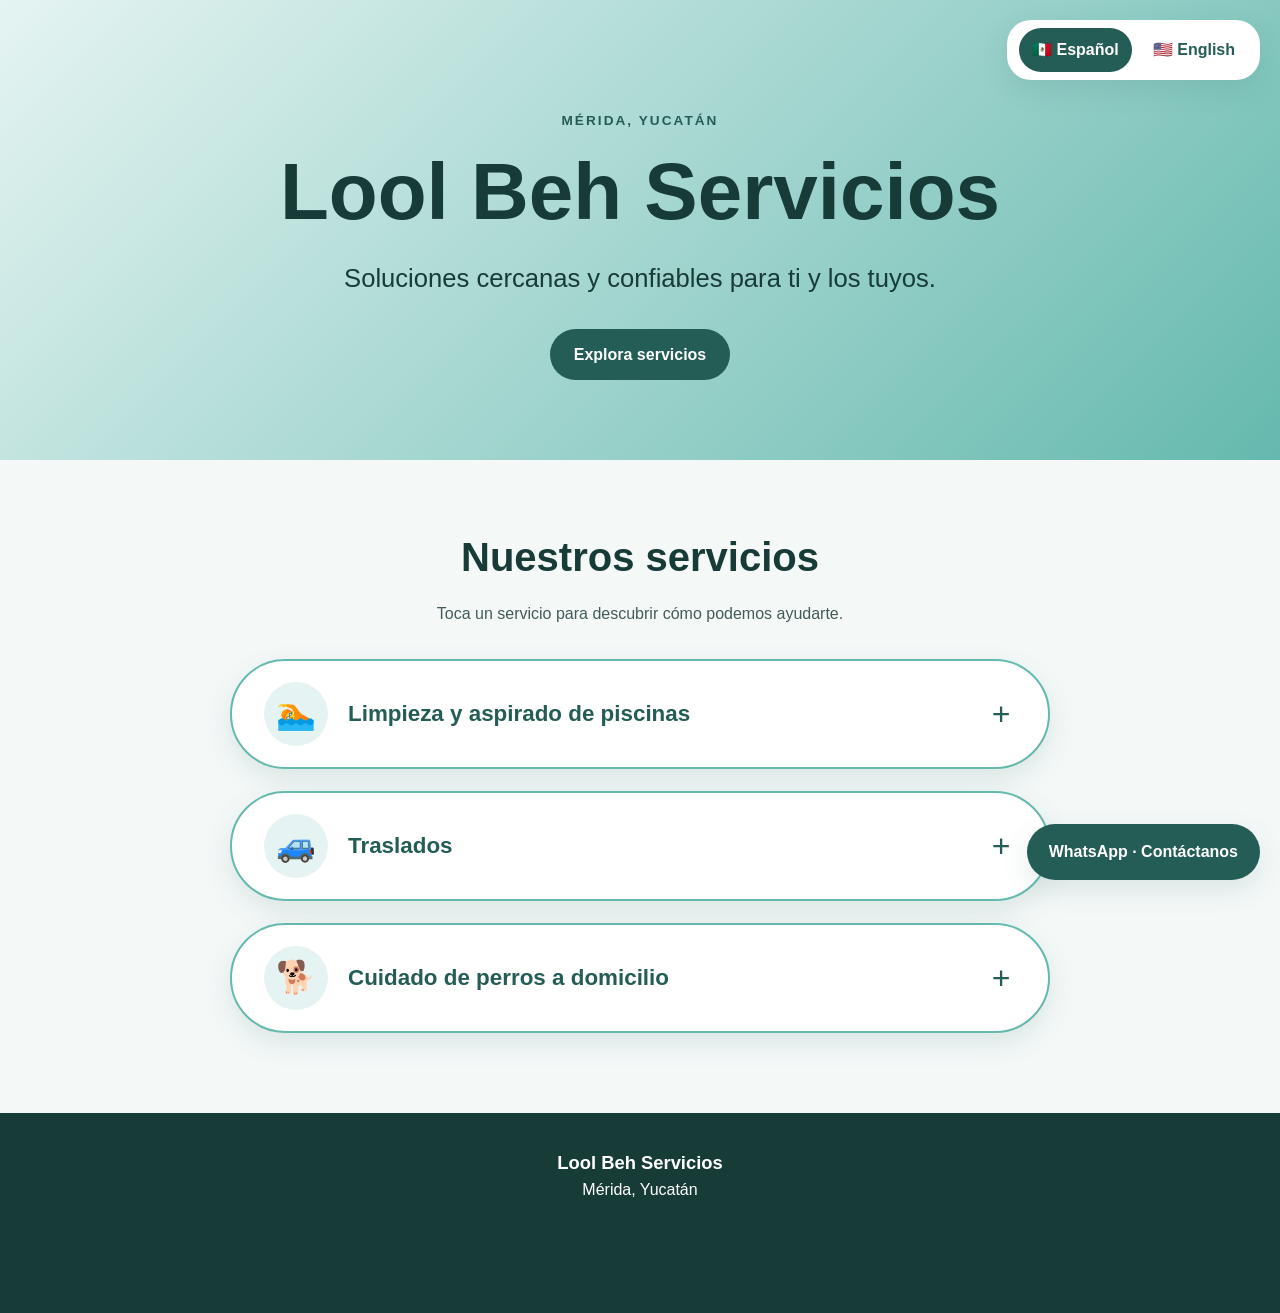
<file: index.html>
<!DOCTYPE html>
<html lang="es">
<head>
    <meta charset="UTF-8">
    <meta name="viewport" content="width=device-width, initial-scale=1.0">

    <meta
        name="description"
        content="Lool Beh Servicios en Mérida: limpieza de piscinas, traslados y cuidado de perros a domicilio."
    >

    <title>Lool Beh Servicios</title>

    <link rel="stylesheet" href="inicio.css">
    <script src="inicio.js" defer></script>
</head>



<body>
    <header class="portada">
        <nav class="selector-idioma" aria-label="Idioma / Language">
            <button
                type="button"
                class="idioma activo"
                data-idioma="es"
                aria-pressed="true"
                lang="es"
            >
                <span aria-hidden="true">🇲🇽</span> Español
            </button>

            <button
                type="button"
                class="idioma"
                data-idioma="en"
                aria-pressed="false"
                lang="en"
            >
                <span aria-hidden="true">🇺🇸</span> English
            </button>
        </nav>
        <div class="contenedor">
            <p class="portada__etiqueta">Mérida, Yucatán</p>

            <h1>Lool Beh Servicios</h1>

            <p class="portada__frase">
                Soluciones cercanas y confiables para ti y los tuyos.
            </p>

            <a class="boton" href="#servicios">
                Explora servicios
            </a>
        </div>
    </header>

    <main>
        <section
            class="servicios contenedor"
            id="servicios"
            aria-labelledby="titulo-servicios"
        >
            <h2 id="titulo-servicios">Nuestros servicios</h2>

            <p class="servicios__introduccion">
                Toca un servicio para descubrir cómo podemos ayudarte.
            </p>

            <div class="servicios__lista">

                <!-- PISCINAS -->
                <details class="servicio">
                    <summary class="servicio__ovalo">
                        <span class="servicio__icono" aria-hidden="true">
                            🏊
                        </span>

                        <span class="servicio__nombre">
                            Limpieza y aspirado de piscinas
                        </span>

                        <span class="servicio__indicador" aria-hidden="true">
                            +
                        </span>
                    </summary>

                    <div class="servicio__contenido">
                        <p>
                            Solicita una cotización según las dimensiones
                            y el estado de tu piscina.
                        </p>

                        <a class="boton" href="piscinas/index.html">
                            Ver servicio y cotizar
                        </a>
                    </div>
                </details>

                <!-- TRASLADOS -->
                <details class="servicio">
                    <summary class="servicio__ovalo">
                        <span class="servicio__icono" aria-hidden="true">
                            🚙
                        </span>

                        <span class="servicio__nombre">
                            Traslados
                        </span>

                        <span class="servicio__indicador" aria-hidden="true">
                            +
                        </span>
                    </summary>

                    <div class="servicio__contenido">
                        <p>
                            Traslados al aeropuerto, dentro de Mérida
                            y a destinos fuera de la ciudad.
                        </p>

                        <a class="boton" href="traslados/index.html">
                            Ver servicio y cotizar
                        </a>
                    </div>
                </details>

                <!-- CUIDADO DE PERROS -->
                <details class="servicio">
                    <summary class="servicio__ovalo">
                        <span class="servicio__icono" aria-hidden="true">
                            🐕
                        </span>

                        <span
                            class="servicio__nombre"
                            data-es="Cuidado de perros a domicilio"
                            data-en="In-home dog care"
                        >
                            Cuidado de perros a domicilio
                        </span>

                        <span class="servicio__indicador" aria-hidden="true">
                            +
                        </span>
                    </summary>

                    <div class="servicio__contenido">
                        <p
                            data-es="Cuando tú no puedes estar, te ayudamos a cuidarlos en su propio hogar."
                            data-en="When you can't be there, we help care for your dogs in their own home."
                        >
                            Cuando tú no puedes estar, te ayudamos
                            a cuidarlos en su propio hogar.
                        </p>

                        <p
                            data-es="Cuidado de perros por horas o por períodos más largos, según tus necesidades."
                            data-en="Dog care by the hour or for longer periods, tailored to your needs."
                        >
                            Cuidado de perros por horas o por períodos más largos, según tus necesidades.
                        </p>

                        <p
                            data-es="Incluimos una visita inicial para conocer a tu perro, revisar sus necesidades y valorar cómo se siente con Ananda."
                            data-en="We include an initial meet-and-greet to get to know your dog, discuss their needs and see how comfortable they feel with Ananda."
                        >
                            Incluimos una visita inicial para conocer a tu perro,
                            revisar sus necesidades y valorar cómo se siente
                            con Ananda.
                        </p>

                        <a
                            class="boton"
                            href="perros/index.html"
                            data-es="Ver cuidados y cotizar"
                            data-en="View care options and request a quote"
                        >
                            Ver cuidados y cotizar
                        </a>
                    </div>
                </details>

            </div>
        </section>
    </main>

    <footer class="pie">
        <div class="contenedor">
            <p><strong>Lool Beh Servicios</strong></p>
            <p>Mérida, Yucatán</p>
        </div>
    </footer>

    <button
        type="button"
        id="abrir-contacto"
        class="whatsapp-flotante"
        aria-haspopup="dialog"
        aria-controls="ventana-contacto"
    >
        WhatsApp · Contáctanos
    </button>

    <dialog
        id="ventana-contacto"
        class="ventana-contacto"
        aria-labelledby="titulo-contacto"
    >
        <button
            type="button"
            id="cerrar-contacto"
            class="contacto-cerrar"
            aria-label="Cerrar ventana de contacto"
        >
            ✕
        </button>

        <h2 id="titulo-contacto">¡Hola! ¿En qué podemos ayudarte?</h2>

        <p>
            Cuéntanos qué servicio necesitas o escribe tu consulta.
            Con gusto te atenderemos.
        </p>

        <p>
            También puedes
            <a id="explorar-servicios" href="#servicios">
                explorar nuestros servicios
            </a>
            en esta página para conocer más detalles.
        </p>

        <label for="consulta-contacto">Escribe aquí tu consulta</label>

        <textarea
            id="consulta-contacto"
            rows="4"
            maxlength="1500"
            placeholder="Por ejemplo: necesito un traslado al aeropuerto…"
        ></textarea>

        <div class="contacto-opciones">
            <a
                class="boton"
                data-contacto="jose"
                href="https://wa.me/527772755235"
                target="_blank"
                rel="noopener noreferrer"
            >
                WhatsApp con José Luis
            </a>

            <a
                class="boton"
                data-contacto="ananda"
                href="https://wa.me/525585375196"
                target="_blank"
                rel="noopener noreferrer"
            >
                WhatsApp con Ananda
            </a>
        </div>

        <p class="contacto-aviso">
            Podrás revisar el mensaje en WhatsApp antes de enviarlo.
        </p>
    </dialog> 
</body>
</html>
</file>
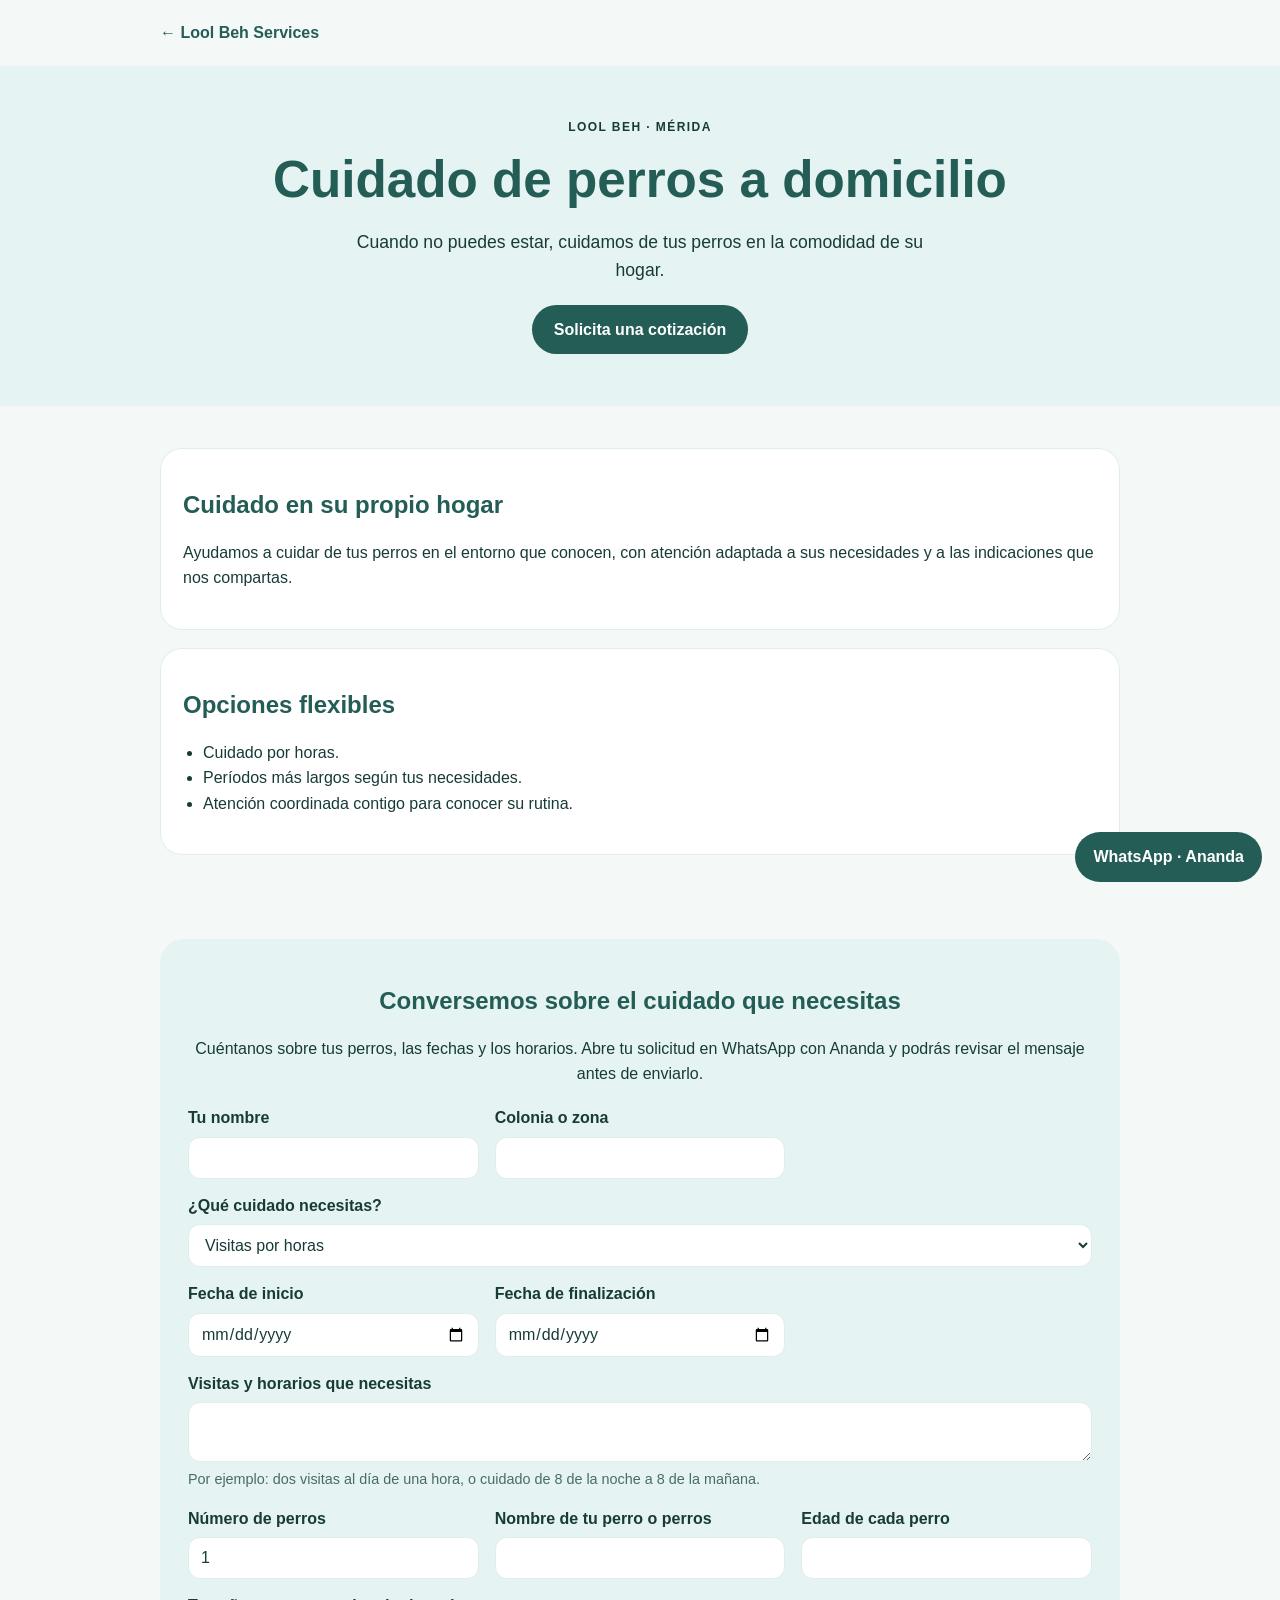
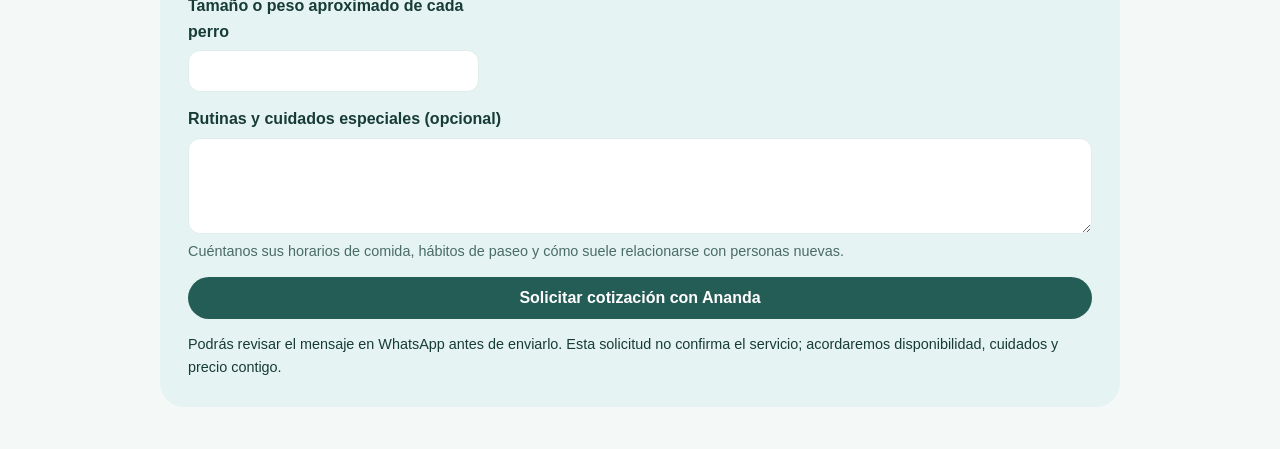
<file: perros/index.html>
<!DOCTYPE html>
<html lang="es">
<head>
  <meta charset="UTF-8">
  <meta name="viewport" content="width=device-width, initial-scale=1.0">
  <meta name="description" content="Cuidado de perros a domicilio en Mérida con Lool Beh Services.">
  <title>Cuidado de perros a domicilio | Lool Beh Services</title>
  <style>
    :root {
      --turquesa: #65b9ae;
      --turquesa-oscuro: #245c56;
      --turquesa-claro: #e5f4f2;
      --fondo: #f4f9f8;
      --texto: #173b37;
      --blanco: #ffffff;
      --borde: #dfeeea;
    }
    * { box-sizing: border-box; }
    body { margin: 0; background: var(--fondo); color: var(--texto); font-family: Arial, sans-serif; line-height: 1.6; }
    a { color: var(--turquesa-oscuro); }
    .contenedor { width: min(100% - 32px, 960px); margin: 0 auto; }
    .barra { display: flex; justify-content: space-between; align-items: center; gap: 16px; padding: 20px 0; flex-wrap: wrap; }
    .volver { font-weight: 700; text-decoration: none; }
    .portada { background: var(--turquesa-claro); padding: 52px 0; text-align: center; }
    h1, h2 { color: var(--turquesa-oscuro); line-height: 1.2; }
    h1 { font-size: clamp(2rem, 6vw, 3.2rem); margin: 0 0 18px; }
    .etiqueta { letter-spacing: 0.12em; text-transform: uppercase; font-size: 0.75rem; font-weight: 700; margin: 0 0 12px; }
    .subtitulo { max-width: 620px; margin: 0 auto 20px; font-size: 1.1rem; }
    .boton { display: inline-block; background: var(--turquesa-oscuro); color: var(--blanco); padding: 12px 22px; border-radius: 999px; text-decoration: none; font-weight: 700; }
    section { padding: 42px 0; }
    .flexbox { display: grid; gap: 18px; }
    .card { background: var(--blanco); border: 1px solid var(--borde); border-radius: 22px; padding: 22px; }
    .lista { padding-left: 20px; }
    .cta { background: var(--turquesa-claro); border-radius: 24px; padding: 28px; text-align: center; }
    .whatsapp { position: fixed; right: 18px; bottom: 18px; background: var(--turquesa-oscuro); color: var(--blanco); padding: 12px 18px; border-radius: 999px; text-decoration: none; font-weight: 700; z-index: 10; }
    button.boton { border: 0; cursor: pointer; font-family: inherit; font-size: inherit; }

    .formulario { display: grid; grid-template-columns: repeat(auto-fit, minmax(220px, 1fr)); gap: 14px 16px; text-align: left; margin-top: 18px; }
    .campo { display: grid; gap: 6px; align-content: start; }
    .campo.completo { grid-column: 1 / -1; }
    .formulario label { font-weight: 700; }
    .formulario input, .formulario select, .formulario textarea { width: 100%; padding: 11px 12px; border: 1px solid var(--borde); border-radius: 12px; background: var(--blanco); color: var(--texto); font-family: inherit; font-size: 1rem; }
    .formulario input:focus, .formulario select:focus, .formulario textarea:focus { outline: 2px solid var(--turquesa); outline-offset: 1px; }
    .formulario textarea { resize: vertical; }
    .ayuda { margin: 0; font-size: 0.9rem; color: #4a6b66; }
    .aviso { margin: 8px 0 0; font-size: 0.9rem; }

    @media (max-width: 600px) { .barra { justify-content: center; } }
  </style>
</head>
<body>
  <header>
    <div class="contenedor barra">
      <a class="volver" href="../index.html">← Lool Beh Services</a>
    </div>
  </header>

  <div class="portada">
    <div class="contenedor">
      <p class="etiqueta">Lool Beh · Mérida</p>
      <h1>Cuidado de perros a domicilio</h1>
      <p class="subtitulo">Cuando no puedes estar, cuidamos de tus perros en la comodidad de su hogar.</p>
      <a class="boton" href="#cotizar">Solicita una cotización</a>
    </div>
  </div>

  <main class="contenedor">
    <section>
      <div class="flexbox">
        <div class="card">
          <h2>Cuidado en su propio hogar</h2>
          <p>Ayudamos a cuidar de tus perros en el entorno que conocen, con atención adaptada a sus necesidades y a las indicaciones que nos compartas.</p>
        </div>
        <div class="card">
          <h2>Opciones flexibles</h2>
          <ul class="lista">
            <li>Cuidado por horas.</li>
            <li>Períodos más largos según tus necesidades.</li>
            <li>Atención coordinada contigo para conocer su rutina.</li>
          </ul>
        </div>
      </div>
    </section>

    <section id="cotizar">
      <div class="cta">
        <h2>Conversemos sobre el cuidado que necesitas</h2>
        <p>Cuéntanos sobre tus perros, las fechas y los horarios. Abre tu solicitud en WhatsApp con Ananda y podrás revisar el mensaje antes de enviarlo.</p>

        <form id="formulario-perros" class="formulario">
          <div class="campo">
            <label for="nombre">Tu nombre</label>
            <input id="nombre" name="nombre" autocomplete="name" maxlength="80" required>
          </div>

          <div class="campo">
            <label for="colonia">Colonia o zona</label>
            <input id="colonia" name="colonia" maxlength="150" required>
          </div>

          <div class="campo completo">
            <label for="modalidad">¿Qué cuidado necesitas?</label>
            <select id="modalidad" name="modalidad">
              <option value="visitas">Visitas por horas</option>
              <option value="nocturno">Cuidado nocturno en mi domicilio</option>
              <option value="ambos">Ambas modalidades</option>
            </select>
          </div>

          <div class="campo">
            <label for="fecha-inicio">Fecha de inicio</label>
            <input id="fecha-inicio" name="inicio" type="date" required>
          </div>

          <div class="campo">
            <label for="fecha-fin">Fecha de finalización</label>
            <input id="fecha-fin" name="fin" type="date" required>
          </div>

          <div class="campo completo">
            <label for="horarios">Visitas y horarios que necesitas</label>
            <textarea id="horarios" name="horarios" rows="2" maxlength="400" aria-describedby="ayuda-horarios" required></textarea>
            <p class="ayuda" id="ayuda-horarios">Por ejemplo: dos visitas al día de una hora, o cuidado de 8 de la noche a 8 de la mañana.</p>
          </div>

          <div class="campo">
            <label for="cantidad">Número de perros</label>
            <input id="cantidad" name="cantidad" type="number" min="1" step="1" value="1" required>
          </div>

          <div class="campo">
            <label for="nombres-perros">Nombre de tu perro o perros</label>
            <input id="nombres-perros" name="perros" maxlength="200" required>
          </div>

          <div class="campo">
            <label for="edades">Edad de cada perro</label>
            <input id="edades" name="edades" maxlength="200" required>
          </div>

          <div class="campo">
            <label for="tamanos">Tamaño o peso aproximado de cada perro</label>
            <input id="tamanos" name="tamanos" maxlength="200" required>
          </div>

          <div class="campo completo">
            <label for="cuidados">Rutinas y cuidados especiales (opcional)</label>
            <textarea id="cuidados" name="cuidados" rows="4" maxlength="1000" aria-describedby="ayuda-cuidados"></textarea>
            <p class="ayuda" id="ayuda-cuidados">Cuéntanos sus horarios de comida, hábitos de paseo y cómo suele relacionarse con personas nuevas.</p>
          </div>

          <div class="campo completo">
            <button class="boton" type="submit">Solicitar cotización con Ananda</button>
            <p class="aviso">Podrás revisar el mensaje en WhatsApp antes de enviarlo. Esta solicitud no confirma el servicio; acordaremos disponibilidad, cuidados y precio contigo.</p>
          </div>
        </form>
      </div>
    </section>
  </main>

  <a class="whatsapp" href="https://wa.me/525585375196?text=Hola%20Ananda%2C%20quisiera%20consultar%20sobre%20el%20cuidado%20de%20perros%20a%20domicilio." target="_blank" rel="noopener noreferrer">WhatsApp · Ananda</a>

  <script>
    const numeroAnanda = "525585375196";
    const formularioPerros = document.getElementById("formulario-perros");
    const fechaInicio = document.getElementById("fecha-inicio");
    const fechaFin = document.getElementById("fecha-fin");

    /* No permitir fechas anteriores a hoy */
    const hoy = new Date();
    const anio = hoy.getFullYear();
    const mes = String(hoy.getMonth() + 1).padStart(2, "0");
    const dia = String(hoy.getDate()).padStart(2, "0");
    fechaInicio.min = `${anio}-${mes}-${dia}`;

    function validarFechas() {
      fechaFin.setCustomValidity("");
      fechaFin.min = fechaInicio.value;

      if (
        fechaInicio.value &&
        fechaFin.value &&
        fechaFin.value < fechaInicio.value
      ) {
        fechaFin.setCustomValidity(
          "La fecha final debe ser igual o posterior a la fecha de inicio."
        );
      }
    }

    fechaInicio.addEventListener("input", validarFechas);
    fechaFin.addEventListener("input", validarFechas);

    function formatearFecha(valor) {
      const partes = valor.split("-");
      return `${partes[2]}/${partes[1]}/${partes[0]}`;
    }

    formularioPerros.addEventListener("submit", (evento) => {
      evento.preventDefault();
      validarFechas();

      if (!formularioPerros.reportValidity()) {
        return;
      }

      const valor = (id) => document.getElementById(id).value.trim();
      const selector = document.getElementById("modalidad");
      const modalidad =
        selector.options[selector.selectedIndex].textContent.trim();

      const lineas = [
        "Hola Ananda, quisiera cotizar el cuidado de mis perros a domicilio.",
        "",
        `Mi nombre: ${valor("nombre")}`,
        `Colonia o zona: ${valor("colonia")}`,
        `Modalidad: ${modalidad}`,
        `Inicio: ${formatearFecha(valor("fecha-inicio"))}`,
        `Finalización: ${formatearFecha(valor("fecha-fin"))}`,
        `Visitas y horarios: ${valor("horarios")}`,
        `Número de perros: ${valor("cantidad")}`,
        `Nombres: ${valor("nombres-perros")}`,
        `Edades: ${valor("edades")}`,
        `Tamaños o pesos: ${valor("tamanos")}`
      ];

      if (valor("cuidados")) {
        lineas.push(`Rutinas y cuidados especiales: ${valor("cuidados")}`);
      }

      const mensaje = encodeURIComponent(lineas.join("\n"));
      window.open(
        `https://wa.me/${numeroAnanda}?text=${mensaje}`,
        "_blank",
        "noopener,noreferrer"
      );
      formularioPerros.reset();
      document.getElementById("cantidad").value = "1";
    });
  </script>
</body>
</html>
</file>
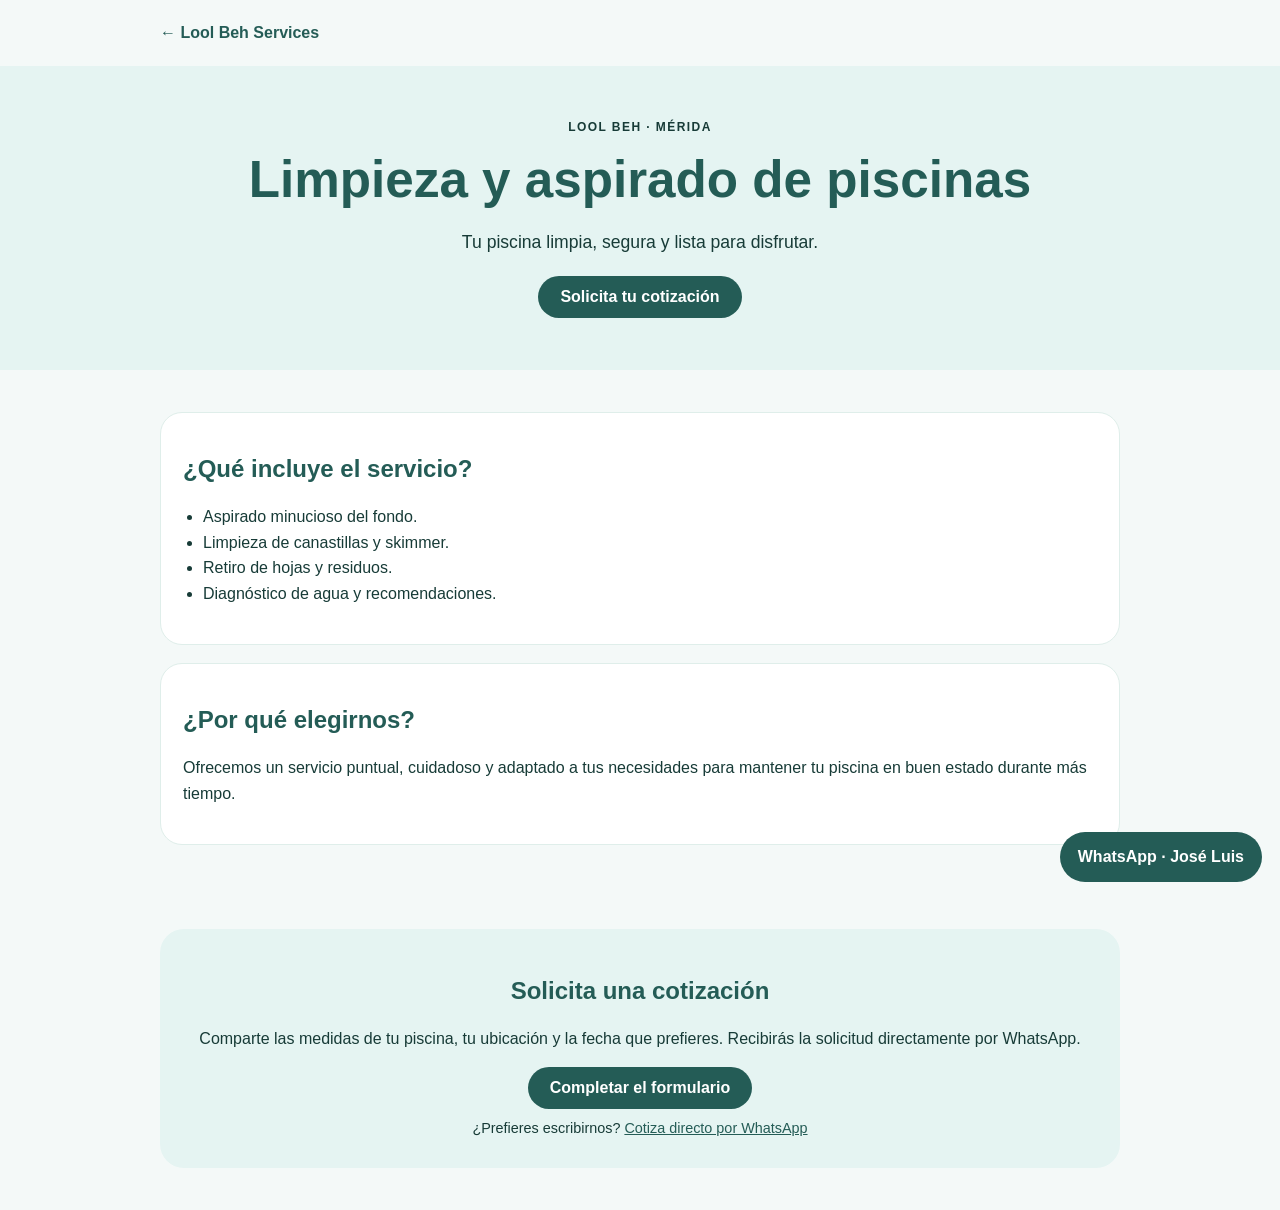
<file: piscinas/index.html>
<!DOCTYPE html>
<html lang="es">
<head>
  <meta charset="UTF-8">
  <meta name="viewport" content="width=device-width, initial-scale=1.0">
  <meta name="description" content="Limpieza y aspirado de piscinas en Mérida con Lool Beh Services.">
  <title>Limpieza de piscinas | Lool Beh Services</title>
  <style>
    :root {
      --turquesa: #65b9ae;
      --turquesa-oscuro: #245c56;
      --turquesa-claro: #e5f4f2;
      --fondo: #f4f9f8;
      --texto: #173b37;
      --blanco: #ffffff;
      --borde: #dfeeea;
    }
    * { box-sizing: border-box; }
    body {
      margin: 0;
      background: var(--fondo);
      color: var(--texto);
      font-family: Arial, sans-serif;
      line-height: 1.6;
    }
    a { color: var(--turquesa-oscuro); }
    .contenedor { width: min(100% - 32px, 960px); margin: 0 auto; }
    .barra { display: flex; justify-content: space-between; align-items: center; gap: 16px; padding: 20px 0; flex-wrap: wrap; }
    .volver { font-weight: 700; text-decoration: none; }
    .portada { background: var(--turquesa-claro); padding: 52px 0; text-align: center; }
    h1, h2, h3 { color: var(--turquesa-oscuro); line-height: 1.2; }
    h1 { font-size: clamp(2rem, 6vw, 3.2rem); margin: 0 0 18px; }
    .etiqueta { letter-spacing: 0.12em; text-transform: uppercase; font-size: 0.75rem; font-weight: 700; margin: 0 0 12px; }
    .subtitulo { max-width: 620px; margin: 0 auto 20px; font-size: 1.1rem; }
    .boton { display: inline-block; background: var(--turquesa-oscuro); color: var(--blanco); padding: 12px 22px; border-radius: 999px; text-decoration: none; font-weight: 700; }
    section { padding: 42px 0; }
    .flexbox { display: grid; gap: 18px; }
    .card { background: var(--blanco); border: 1px solid var(--borde); border-radius: 22px; padding: 22px; }
    .lista { padding-left: 20px; }
    .cta { background: var(--turquesa-claro); border-radius: 24px; padding: 28px; text-align: center; }
    .whatsapp { position: fixed; right: 18px; bottom: 18px; background: var(--turquesa-oscuro); color: var(--blanco); padding: 12px 18px; border-radius: 999px; text-decoration: none; font-weight: 700; z-index: 10; }
    button.boton, button.whatsapp { border: 0; cursor: pointer; font-family: inherit; font-size: inherit; }

    .formulario { display: grid; grid-template-columns: repeat(auto-fit, minmax(220px, 1fr)); gap: 14px 16px; text-align: left; margin-top: 18px; }
    .campo { display: grid; gap: 6px; align-content: start; }
    .campo.completo, .formulario fieldset { grid-column: 1 / -1; }
    .formulario label { font-weight: 700; }
    .formulario input, .formulario select, .formulario textarea { width: 100%; padding: 11px 12px; border: 1px solid var(--borde); border-radius: 12px; background: var(--blanco); color: var(--texto); font-family: inherit; font-size: 1rem; }
    .formulario input:focus, .formulario select:focus, .formulario textarea:focus { outline: 2px solid var(--turquesa); outline-offset: 1px; }
    .formulario textarea { resize: vertical; }
    .formulario fieldset { border: 1px solid var(--borde); border-radius: 16px; padding: 14px; margin: 0; display: grid; grid-template-columns: repeat(auto-fit, minmax(130px, 1fr)); gap: 12px; }
    .formulario legend { font-weight: 700; grid-column: 1 / -1; padding: 0 4px; }
    .ayuda { margin: 0; font-size: 0.9rem; color: #4a6b66; }
    .aviso { margin: 8px 0 0; font-size: 0.9rem; }

    .modal { position: fixed; inset: 0; z-index: 60; display: none; align-items: center; justify-content: center; padding: 16px; background: rgba(23, 59, 55, 0.55); overflow-y: auto; }
    .modal.activo { display: flex; }
    .modal__contenido { position: relative; background: var(--blanco); width: min(100%, 560px); border-radius: 22px; padding: 26px; max-height: calc(100vh - 32px); overflow-y: auto; }
    .modal__contenido h2 { margin-top: 0; }
    .modal__cerrar { position: absolute; top: 8px; right: 12px; border: 0; background: none; font-size: 1.8rem; line-height: 1; cursor: pointer; color: var(--texto); padding: 4px 8px; }

    @media (max-width: 600px) { .barra { justify-content: center; } }
  </style>
</head>
<body>
  <header>
    <div class="contenedor barra">
      <a class="volver" href="../index.html">← Lool Beh Services</a>
    </div>
  </header>

  <div class="portada">
    <div class="contenedor">
      <p class="etiqueta">Lool Beh · Mérida</p>
      <h1>Limpieza y aspirado de piscinas</h1>
      <p class="subtitulo">Tu piscina limpia, segura y lista para disfrutar.</p>
      <button class="boton" type="button" data-abrir-cotizacion>Solicita tu cotización</button>
    </div>
  </div>

  <main class="contenedor">
    <section>
      <div class="flexbox">
        <div class="card">
          <h2>¿Qué incluye el servicio?</h2>
          <ul class="lista">
            <li>Aspirado minucioso del fondo.</li>
            <li>Limpieza de canastillas y skimmer.</li>
            <li>Retiro de hojas y residuos.</li>
            <li>Diagnóstico de agua y recomendaciones.</li>
          </ul>
        </div>

        <div class="card">
          <h2>¿Por qué elegirnos?</h2>
          <p>Ofrecemos un servicio puntual, cuidadoso y adaptado a tus necesidades para mantener tu piscina en buen estado durante más tiempo.</p>
        </div>
      </div>
    </section>

    <section id="cotizar">
      <div class="cta">
        <h2>Solicita una cotización</h2>
        <p>Comparte las medidas de tu piscina, tu ubicación y la fecha que prefieres. Recibirás la solicitud directamente por WhatsApp.</p>
        <button class="boton" type="button" data-abrir-cotizacion>Completar el formulario</button>
        <p class="aviso">¿Prefieres escribirnos? <a href="https://wa.me/527772755235?text=Hola%20Jose%2C%20quisiera%20cotizar%20el%20servicio%20de%20piscina." target="_blank" rel="noopener noreferrer">Cotiza directo por WhatsApp</a></p>
      </div>
    </section>
  </main>

  <!-- FORMULARIO DE COTIZACIÓN -->
  <div id="modal-cotizacion" class="modal" role="dialog" aria-modal="true" aria-labelledby="titulo-modal">
    <div class="modal__contenido">
      <button id="cerrar-cotizacion" class="modal__cerrar" type="button" aria-label="Cerrar formulario">&times;</button>

      <h2 id="titulo-modal">Hola, soy José Luis</h2>
      <p>Soy el responsable de Lool Beh Piscinas. Será un gusto conocer las necesidades de tu piscina y ofrecerte una atención cercana, puntual y personalizada.</p>
      <p>Completa los siguientes datos y recibiré tu solicitud directamente por WhatsApp.</p>

      <form id="formulario-cotizacion">
        <div class="campo">
          <label for="nombre">Nombre</label>
          <input id="nombre" name="nombre" type="text" placeholder="Escribe tu nombre" autocomplete="name" required>
        </div>

        <fieldset class="grupo-medidas">
          <legend>Medidas aproximadas de la piscina</legend>

          <div class="campo">
            <label for="largo">Largo</label>
            <input id="largo" name="largo" type="number" min="1" step="0.1" placeholder="Metros" required>
          </div>

          <div class="campo">
            <label for="ancho">Ancho</label>
            <input id="ancho" name="ancho" type="number" min="1" step="0.1" placeholder="Metros" required>
          </div>

          <div class="campo">
            <label for="profundidad">Profundidad</label>
            <input id="profundidad" name="profundidad" type="number" min="0.1" step="0.1" placeholder="Metros" required>
          </div>
        </fieldset>

        <div class="campo completo">
          <label for="ubicacion">Colonia o ubicación</label>
          <input id="ubicacion" name="ubicacion" type="text" placeholder="Ejemplo: García Ginerés, Mérida" required>
        </div>

        <div class="campo">
          <label for="fecha">Fecha preferida</label>
          <input id="fecha" name="fecha" type="date" required>
        </div>

        <div class="campo">
          <label for="horario">Horario aproximado</label>
          <select id="horario" name="horario" required>
            <option value="">Selecciona un horario</option>
            <option value="morning">Por la mañana</option>
            <option value="midday">Al mediodía</option>
            <option value="afternoon">Por la tarde</option>
            <option value="flexible">Tengo horario flexible</option>
          </select>
        </div>

        <div class="campo completo">
          <label for="comentarios">Comentarios adicionales</label>
          <textarea id="comentarios" name="comentarios" rows="4" placeholder="Cuéntame brevemente cómo se encuentra tu piscina"></textarea>
        </div>

        <div class="campo completo">
          <button class="boton" type="submit">Enviar solicitud por WhatsApp</button>
          <p class="aviso">La fecha y el horario estarán sujetos a confirmación. Podrás revisar el mensaje antes de enviarlo.</p>
        </div>
      </form>
    </div>
  </div>

  <a class="whatsapp" href="https://wa.me/527772755235?text=Hola%20Jose%2C%20quisiera%20cotizar%20mi%20piscina." target="_blank" rel="noopener noreferrer">WhatsApp · José Luis</a>

  <script src="script.js"></script>
</body>
</html>
</file>
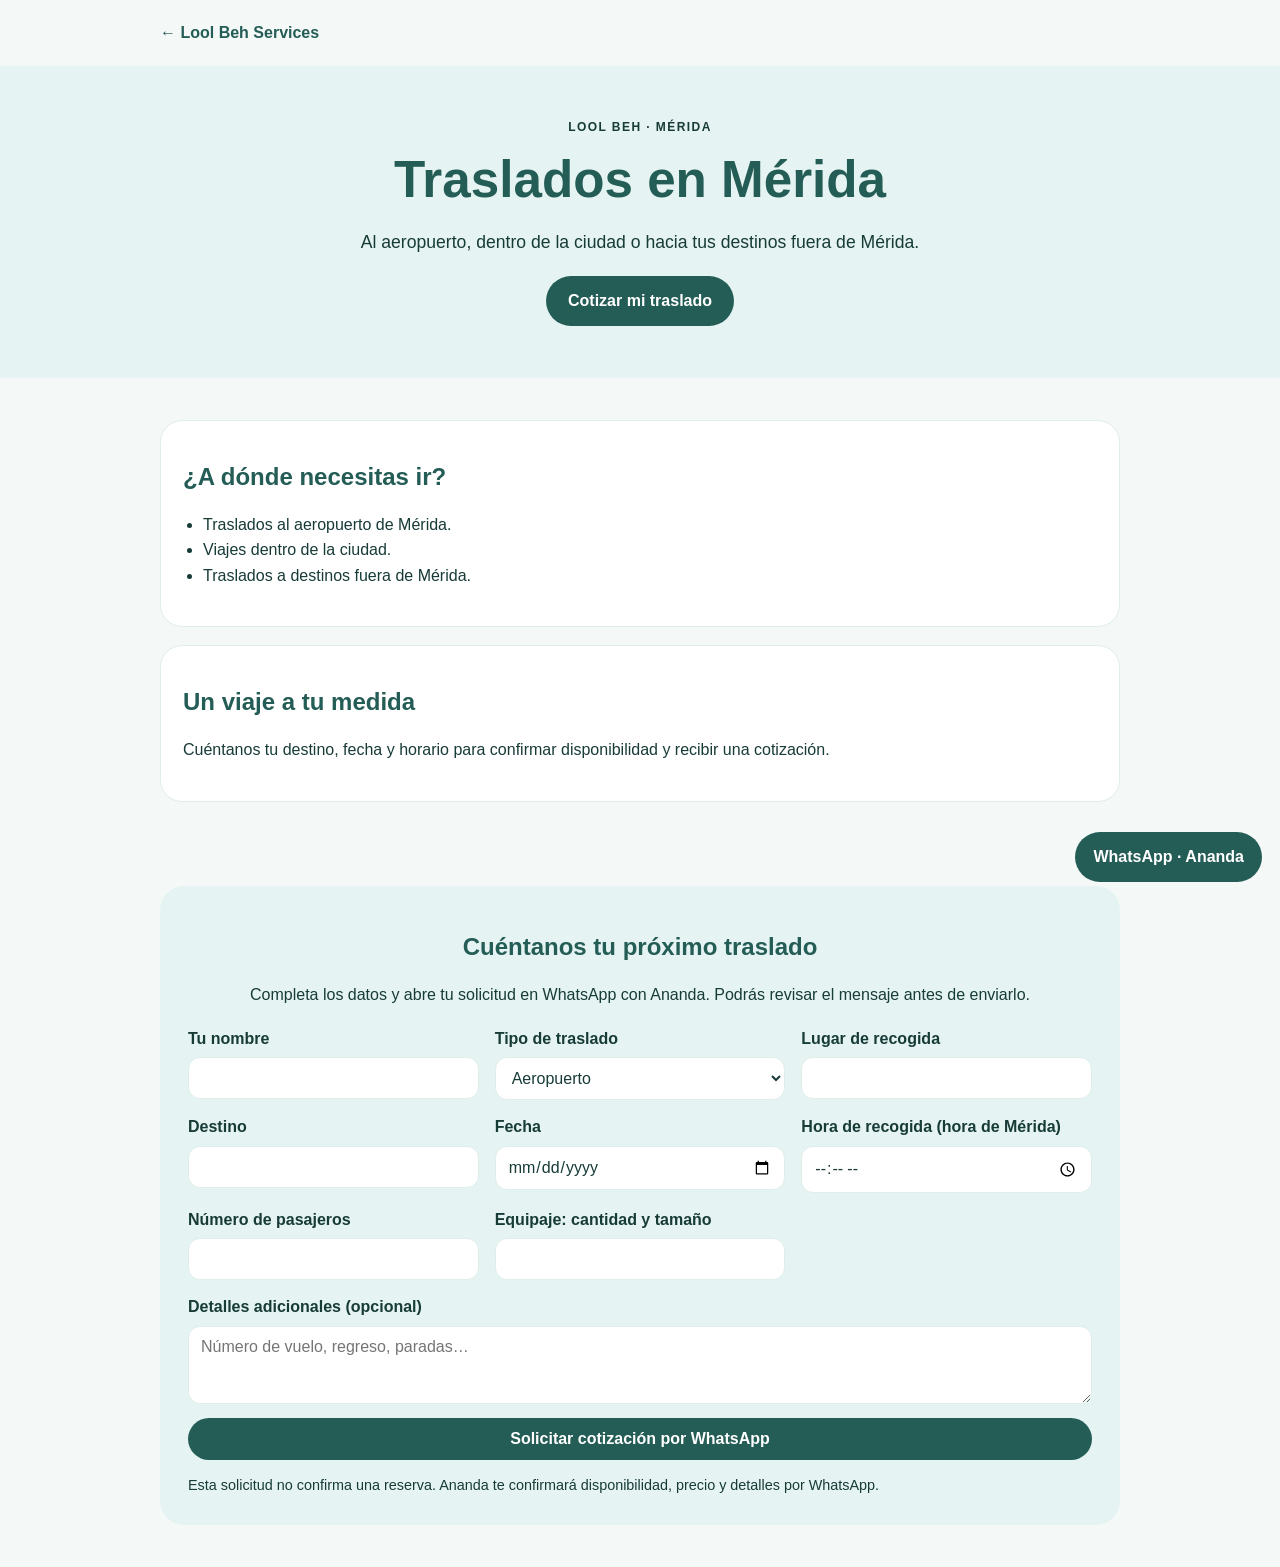
<file: traslados/index.html>
<!DOCTYPE html>
<html lang="es">
<head>
  <meta charset="UTF-8">
  <meta name="viewport" content="width=device-width, initial-scale=1.0">
  <meta name="description" content="Traslados al aeropuerto, dentro y fuera de Mérida con Lool Beh Services.">
  <title>Traslados en Mérida | Lool Beh Services</title>
  <style>
    :root {
      --turquesa: #65b9ae;
      --turquesa-oscuro: #245c56;
      --turquesa-claro: #e5f4f2;
      --fondo: #f4f9f8;
      --texto: #173b37;
      --blanco: #ffffff;
      --borde: #dfeeea;
    }
    * { box-sizing: border-box; }
    body { margin: 0; background: var(--fondo); color: var(--texto); font-family: Arial, sans-serif; line-height: 1.6; }
    a { color: var(--turquesa-oscuro); }
    .contenedor { width: min(100% - 32px, 960px); margin: 0 auto; }
    .barra { display: flex; justify-content: space-between; align-items: center; gap: 16px; padding: 20px 0; flex-wrap: wrap; }
    .volver { font-weight: 700; text-decoration: none; }
    .portada { background: var(--turquesa-claro); padding: 52px 0; text-align: center; }
    h1, h2 { color: var(--turquesa-oscuro); line-height: 1.2; }
    h1 { font-size: clamp(2rem, 6vw, 3.2rem); margin: 0 0 18px; }
    .etiqueta { letter-spacing: 0.12em; text-transform: uppercase; font-size: 0.75rem; font-weight: 700; margin: 0 0 12px; }
    .subtitulo { max-width: 620px; margin: 0 auto 20px; font-size: 1.1rem; }
    .boton { display: inline-block; background: var(--turquesa-oscuro); color: var(--blanco); padding: 12px 22px; border-radius: 999px; text-decoration: none; font-weight: 700; }
    section { padding: 42px 0; }
    .flexbox { display: grid; gap: 18px; }
    .card { background: var(--blanco); border: 1px solid var(--borde); border-radius: 22px; padding: 22px; }
    .lista { padding-left: 20px; }
    .cta { background: var(--turquesa-claro); border-radius: 24px; padding: 28px; text-align: center; }
    .whatsapp { position: fixed; right: 18px; bottom: 18px; background: var(--turquesa-oscuro); color: var(--blanco); padding: 12px 18px; border-radius: 999px; text-decoration: none; font-weight: 700; z-index: 10; }
    button.boton { border: 0; cursor: pointer; font-family: inherit; font-size: inherit; }

    .formulario { display: grid; grid-template-columns: repeat(auto-fit, minmax(220px, 1fr)); gap: 14px 16px; text-align: left; margin-top: 18px; }
    .campo { display: grid; gap: 6px; align-content: start; }
    .campo.completo { grid-column: 1 / -1; }
    .formulario label { font-weight: 700; }
    .formulario input, .formulario select, .formulario textarea { width: 100%; padding: 11px 12px; border: 1px solid var(--borde); border-radius: 12px; background: var(--blanco); color: var(--texto); font-family: inherit; font-size: 1rem; }
    .formulario input:focus, .formulario select:focus, .formulario textarea:focus { outline: 2px solid var(--turquesa); outline-offset: 1px; }
    .formulario textarea { resize: vertical; }
    .ayuda { margin: 0; font-size: 0.9rem; color: #4a6b66; }
    .aviso { margin: 8px 0 0; font-size: 0.9rem; }

    @media (max-width: 600px) { .barra { justify-content: center; } }
  </style>
</head>
<body>
  <header>
    <div class="contenedor barra">
      <a class="volver" href="../index.html">← Lool Beh Services</a>
    </div>
  </header>

  <div class="portada">
    <div class="contenedor">
      <p class="etiqueta">Lool Beh · Mérida</p>
      <h1>Traslados en Mérida</h1>
      <p class="subtitulo">Al aeropuerto, dentro de la ciudad o hacia tus destinos fuera de Mérida.</p>
      <a class="boton" href="#cotizar">Cotizar mi traslado</a>
    </div>
  </div>

  <main class="contenedor">
    <section>
      <div class="flexbox">
        <div class="card">
          <h2>¿A dónde necesitas ir?</h2>
          <ul class="lista">
            <li>Traslados al aeropuerto de Mérida.</li>
            <li>Viajes dentro de la ciudad.</li>
            <li>Traslados a destinos fuera de Mérida.</li>
          </ul>
        </div>
        <div class="card">
          <h2>Un viaje a tu medida</h2>
          <p>Cuéntanos tu destino, fecha y horario para confirmar disponibilidad y recibir una cotización.</p>
        </div>
      </div>
    </section>

    <section id="cotizar">
      <div class="cta">
        <h2>Cuéntanos tu próximo traslado</h2>
        <p>Completa los datos y abre tu solicitud en WhatsApp con Ananda. Podrás revisar el mensaje antes de enviarlo.</p>

        <form id="formulario-traslado" class="formulario">
          <div class="campo">
            <label for="nombre">Tu nombre</label>
            <input id="nombre" name="nombre" autocomplete="name" maxlength="80" required>
          </div>

          <div class="campo">
            <label for="tipo">Tipo de traslado</label>
            <select id="tipo" name="tipo">
              <option value="aeropuerto">Aeropuerto</option>
              <option value="ciudad">Dentro de Mérida</option>
              <option value="fuera">Fuera de la ciudad</option>
            </select>
          </div>

          <div class="campo">
            <label for="origen">Lugar de recogida</label>
            <input id="origen" name="origen" maxlength="200" required>
          </div>

          <div class="campo">
            <label for="destino">Destino</label>
            <input id="destino" name="destino" maxlength="200" required>
          </div>

          <div class="campo">
            <label for="fecha">Fecha</label>
            <input id="fecha" name="fecha" type="date" required>
          </div>

          <div class="campo">
            <label for="hora">Hora de recogida (hora de Mérida)</label>
            <input id="hora" name="hora" type="time" required>
          </div>

          <div class="campo">
            <label for="pasajeros">Número de pasajeros</label>
            <input id="pasajeros" name="pasajeros" type="number" min="1" step="1" required>
          </div>

          <div class="campo">
            <label for="equipaje">Equipaje: cantidad y tamaño</label>
            <input id="equipaje" name="equipaje" maxlength="200" required>
          </div>

          <div class="campo completo">
            <label for="notas">Detalles adicionales (opcional)</label>
            <textarea id="notas" name="notas" rows="3" maxlength="700" placeholder="Número de vuelo, regreso, paradas…"></textarea>
          </div>

          <div class="campo completo">
            <button class="boton" type="submit">Solicitar cotización por WhatsApp</button>
            <p class="aviso">Esta solicitud no confirma una reserva. Ananda te confirmará disponibilidad, precio y detalles por WhatsApp.</p>
          </div>
        </form>
      </div>
    </section>
  </main>

  <a class="whatsapp" href="https://wa.me/525585375196?text=Hola%20Ananda%2C%20quisiera%20consultar%20un%20traslado." target="_blank" rel="noopener noreferrer">WhatsApp · Ananda</a>

  <script>
    const numeroWhatsApp = "525585375196";
    const formularioTraslado = document.getElementById("formulario-traslado");

    /* No permitir fechas anteriores a hoy */
    const hoy = new Date();
    const anio = hoy.getFullYear();
    const mes = String(hoy.getMonth() + 1).padStart(2, "0");
    const dia = String(hoy.getDate()).padStart(2, "0");
    document.getElementById("fecha").min = `${anio}-${mes}-${dia}`;

    formularioTraslado.addEventListener("submit", (evento) => {
      evento.preventDefault();

      const valor = (id) => document.getElementById(id).value.trim();
      const selectorTipo = document.getElementById("tipo");
      const tipo = selectorTipo.options[selectorTipo.selectedIndex].text;

      const partes = valor("fecha").split("-");
      const fecha = `${partes[2]}/${partes[1]}/${partes[0]}`;

      const lineas = [
        "Hola Ananda, quisiera cotizar un traslado con Lool Beh.",
        "",
        `Nombre: ${valor("nombre")}`,
        `Tipo de traslado: ${tipo}`,
        `Recogida: ${valor("origen")}`,
        `Destino: ${valor("destino")}`,
        `Fecha: ${fecha}`,
        `Hora de recogida (Mérida): ${valor("hora")}`,
        `Pasajeros: ${valor("pasajeros")}`,
        `Equipaje: ${valor("equipaje")}`
      ];

      if (valor("notas")) {
        lineas.push(`Detalles: ${valor("notas")}`);
      }

      const url =
        `https://wa.me/${numeroWhatsApp}?text=${encodeURIComponent(lineas.join("\n"))}`;

      window.open(url, "_blank", "noopener,noreferrer");
      formularioTraslado.reset();
    });
  </script>
</body>
</html>
</file>
<file: inicio.css>
/* COLORES Y CONFIGURACIÓN */

:root {
    --turquesa: #65b9ae;
    --turquesa-oscuro: #245c56;
    --turquesa-claro: #e5f4f2;
    --texto: #173b37;
    --texto-secundario: #425b58;
    --blanco: #ffffff;
    --fondo: #f4f9f8;
    --sombra: 0 10px 28px rgba(36, 92, 86, 0.12);
}

* {
    box-sizing: border-box;
    margin: 0;
    padding: 0;
}

html {
    scroll-behavior: smooth;
}

body {
    background: var(--fondo);
    color: var(--texto);
    font-family:
        -apple-system, BlinkMacSystemFont, "Segoe UI",
        Roboto, Helvetica, Arial, sans-serif;
    line-height: 1.6;
}

.contenedor {
    width: min(100% - 40px, 1000px);
    margin-inline: auto;
}

/* CABECERA */

.portada {
    padding: 80px 0;
    background: linear-gradient(
        135deg,
        var(--turquesa-claro),
        var(--turquesa)
    );
    text-align: center;
}

.portada__etiqueta {
    margin-bottom: 16px;
    color: var(--turquesa-oscuro);
    font-size: 0.85rem;
    font-weight: 800;
    letter-spacing: 0.15em;
    text-transform: uppercase;
}

.portada h1 {
    margin-bottom: 22px;
    font-size: clamp(2.5rem, 8vw, 5rem);
    line-height: 1.1;
    overflow-wrap: anywhere;
}

.portada__frase {
    max-width: 620px;
    margin: 0 auto 30px;
    font-size: clamp(1.15rem, 3vw, 1.6rem);
}

/* BOTONES */

.boton {
    display: inline-block;
    max-width: 100%;
    padding: 13px 24px;
    border-radius: 999px;
    background: var(--turquesa-oscuro);
    color: var(--blanco);
    font-weight: 700;
    text-align: center;
    text-decoration: none;
    transition: background-color 0.2s ease;
}

.boton:hover {
    background: var(--texto);
}

.boton:focus-visible,
.servicio__ovalo:focus-visible {
    outline: 3px solid var(--texto);
    outline-offset: 5px;
}

/* SECCIÓN DE SERVICIOS */

.servicios {
    padding-block: 65px 80px;
}

.servicios h2 {
    margin-bottom: 12px;
    font-size: clamp(1.8rem, 5vw, 2.5rem);
    text-align: center;
}

.servicios__introduccion {
    margin-bottom: 32px;
    color: var(--texto-secundario);
    text-align: center;
}

.servicios__lista {
    display: grid;
    gap: 22px;
    max-width: 820px;
    margin-inline: auto;
}

/* ÓVALOS DESPLEGABLES */

.servicio {
    min-width: 0;
}

.servicio__ovalo {
    position: relative;
    display: grid;
    grid-template-columns: 64px minmax(0, 1fr) 30px;
    align-items: center;
    gap: 20px;
    min-height: 110px;
    padding: 20px 32px;
    border: 2px solid var(--turquesa);
    border-radius: 999px;
    background: var(--blanco);
    box-shadow: var(--sombra);
    cursor: pointer;
    list-style: none;
    transition: background-color 0.2s ease;
}

.servicio__ovalo::-webkit-details-marker {
    display: none;
}

.servicio__ovalo::marker {
    content: "";
}

.servicio__ovalo:hover,
.servicio[open] .servicio__ovalo {
    background: var(--turquesa-claro);
}

.servicio__icono {
    display: grid;
    width: 64px;
    height: 64px;
    place-items: center;
    border-radius: 50%;
    background: var(--turquesa-claro);
    font-size: 2rem;
}

.servicio__nombre {
    color: var(--turquesa-oscuro);
    font-size: clamp(1.1rem, 2.5vw, 1.4rem);
    font-weight: 800;
    line-height: 1.35;
    overflow-wrap: anywhere;
}

.servicio__indicador {
    color: var(--turquesa-oscuro);
    font-size: 2rem;
    line-height: 1;
    text-align: center;
    transition: transform 0.2s ease;
}

.servicio[open] .servicio__indicador {
    transform: rotate(45deg);
}

/* CONTENIDO AL DESPLEGAR */

.servicio__contenido {
    margin: 12px 24px 0;
    padding: 26px 30px;
    border: 1px solid var(--turquesa);
    border-radius: 26px;
    background: var(--blanco);
}

.servicio__contenido p {
    margin-bottom: 20px;
    color: var(--texto-secundario);
}

.servicio__contenido p:last-child {
    margin-bottom: 0;
}

.servicio__aviso {
    font-size: 0.95rem;
    font-style: italic;
}

/* PIE DE PÁGINA */

.pie {
    padding: 35px 0;
    background: var(--texto);
    color: var(--blanco);
    text-align: center;
}

.pie strong {
    font-size: 1.15rem;
}

/* TELÉFONOS */

@media (max-width: 600px) {
    .contenedor {
        width: calc(100% - 28px);
    }

    .portada {
        padding: 55px 0;
    }

    .servicios {
        padding-block: 45px 55px;
    }

    .servicio__ovalo {
        grid-template-columns: 44px minmax(0, 1fr) 22px;
        gap: 12px;
        min-height: 100px;
        padding: 20px;
    }

    .servicio__icono {
        width: 44px;
        height: 44px;
        font-size: 1.5rem;
    }

    .servicio__contenido {
        margin-inline: 8px;
        padding: 22px 20px;
    }
}

/* RESPETAR LA PREFERENCIA DE MOVIMIENTO */

@media (prefers-reduced-motion: reduce) {
    html {
        scroll-behavior: auto;
    }

    *,
    *::before,
    *::after {
        transition: none !important;
    }
}

/* WHATSAPP Y VENTANA DE CONTACTO */

.whatsapp-flotante {
    position: fixed;
    right: 20px;
    bottom: 20px;
    z-index: 1000;
    max-width: calc(100% - 40px);
    padding: 15px 22px;
    border: none;
    border-radius: 999px;
    background: var(--turquesa-oscuro);
    color: var(--blanco);
    font: inherit;
    font-weight: 800;
    cursor: pointer;
    box-shadow: var(--sombra);
}

.whatsapp-flotante:hover {
    background: var(--texto);
}

.ventana-contacto {
    position: fixed;
    inset: 0;
    width: min(560px, calc(100% - 32px));
    max-height: 85vh;
    margin: auto;
    padding: 32px;
    overflow-y: auto;
    border: none;
    border-radius: 24px;
    background: var(--blanco);
    color: var(--texto);
    box-shadow: 0 20px 60px rgba(0, 0, 0, 0.25);
}

.ventana-contacto::backdrop {
    background: rgba(23, 59, 55, 0.7);
}

.contacto-cerrar {
    position: absolute;
    top: 12px;
    right: 12px;
    width: 44px;
    height: 44px;
    border: none;
    border-radius: 50%;
    background: var(--turquesa-claro);
    color: var(--texto);
    font-size: 1.2rem;
    cursor: pointer;
}

.ventana-contacto h2 {
    margin-bottom: 18px;
    padding-right: 36px;
    font-size: 1.6rem;
    line-height: 1.3;
}

.ventana-contacto p {
    margin-bottom: 18px;
}

#explorar-servicios {
    color: var(--turquesa-oscuro);
    font-weight: 700;
    text-underline-offset: 3px;
}

.ventana-contacto label {
    display: block;
    margin-bottom: 8px;
    font-weight: 700;
}

#consulta-contacto {
    display: block;
    width: 100%;
    min-height: 120px;
    padding: 12px;
    border: 1px solid var(--turquesa-oscuro);
    border-radius: 12px;
    background: var(--blanco);
    color: var(--texto);
    font: inherit;
    resize: vertical;
}

.contacto-opciones {
    display: grid;
    gap: 12px;
    margin-top: 20px;
}

.ventana-contacto .contacto-aviso {
    margin: 18px 0 0;
    color: var(--texto-secundario);
    font-size: 0.9rem;
}

.whatsapp-flotante:focus-visible,
.contacto-cerrar:focus-visible,
#consulta-contacto:focus-visible,
#explorar-servicios:focus-visible {
    outline: 3px solid var(--turquesa-oscuro);
    outline-offset: 4px;
}

/* Espacio para que el botón no tape el pie de página. */
.pie {
    padding-bottom: 110px;
}

@media (max-width: 600px) {
    .ventana-contacto {
        padding: 28px 20px;
    }

    .whatsapp-flotante {
        right: 16px;
        bottom: 16px;
        padding: 13px 18px;
    }
}

/* SELECTOR DE IDIOMA */

.portada {
    position: relative;
    padding-top: 110px;
}

.selector-idioma {
    position: absolute;
    top: 20px;
    right: 20px;
    display: flex;
    flex-wrap: wrap;
    align-items: center;
    justify-content: center;
    gap: 8px;
    max-width: calc(100% - 40px);
    padding: 8px 12px;
    border-radius: 24px;
    background: var(--blanco);
    color: var(--texto);
    box-shadow: var(--sombra);
}

.selector-idioma > span {
    font-size: 0.9rem;
    font-weight: 700;
}

.idioma {
    min-height: 44px;
    padding: 8px 12px;
    border: 1px solid transparent;
    border-radius: 999px;
    background: transparent;
    color: var(--turquesa-oscuro);
    font: inherit;
    font-weight: 700;
    cursor: pointer;
}

.idioma:hover {
    background: var(--turquesa-claro);
}

.idioma[aria-pressed="true"] {
    background: var(--turquesa-oscuro);
    color: var(--blanco);
}

.idioma:focus-visible {
    outline: 3px solid var(--texto);
    outline-offset: 3px;
}

@media (max-width: 600px) {
    .selector-idioma {
        position: static;
        width: fit-content;
        margin: 0 auto 28px;
    }

    .portada {
        padding-top: 24px;
    }
}
</file>
